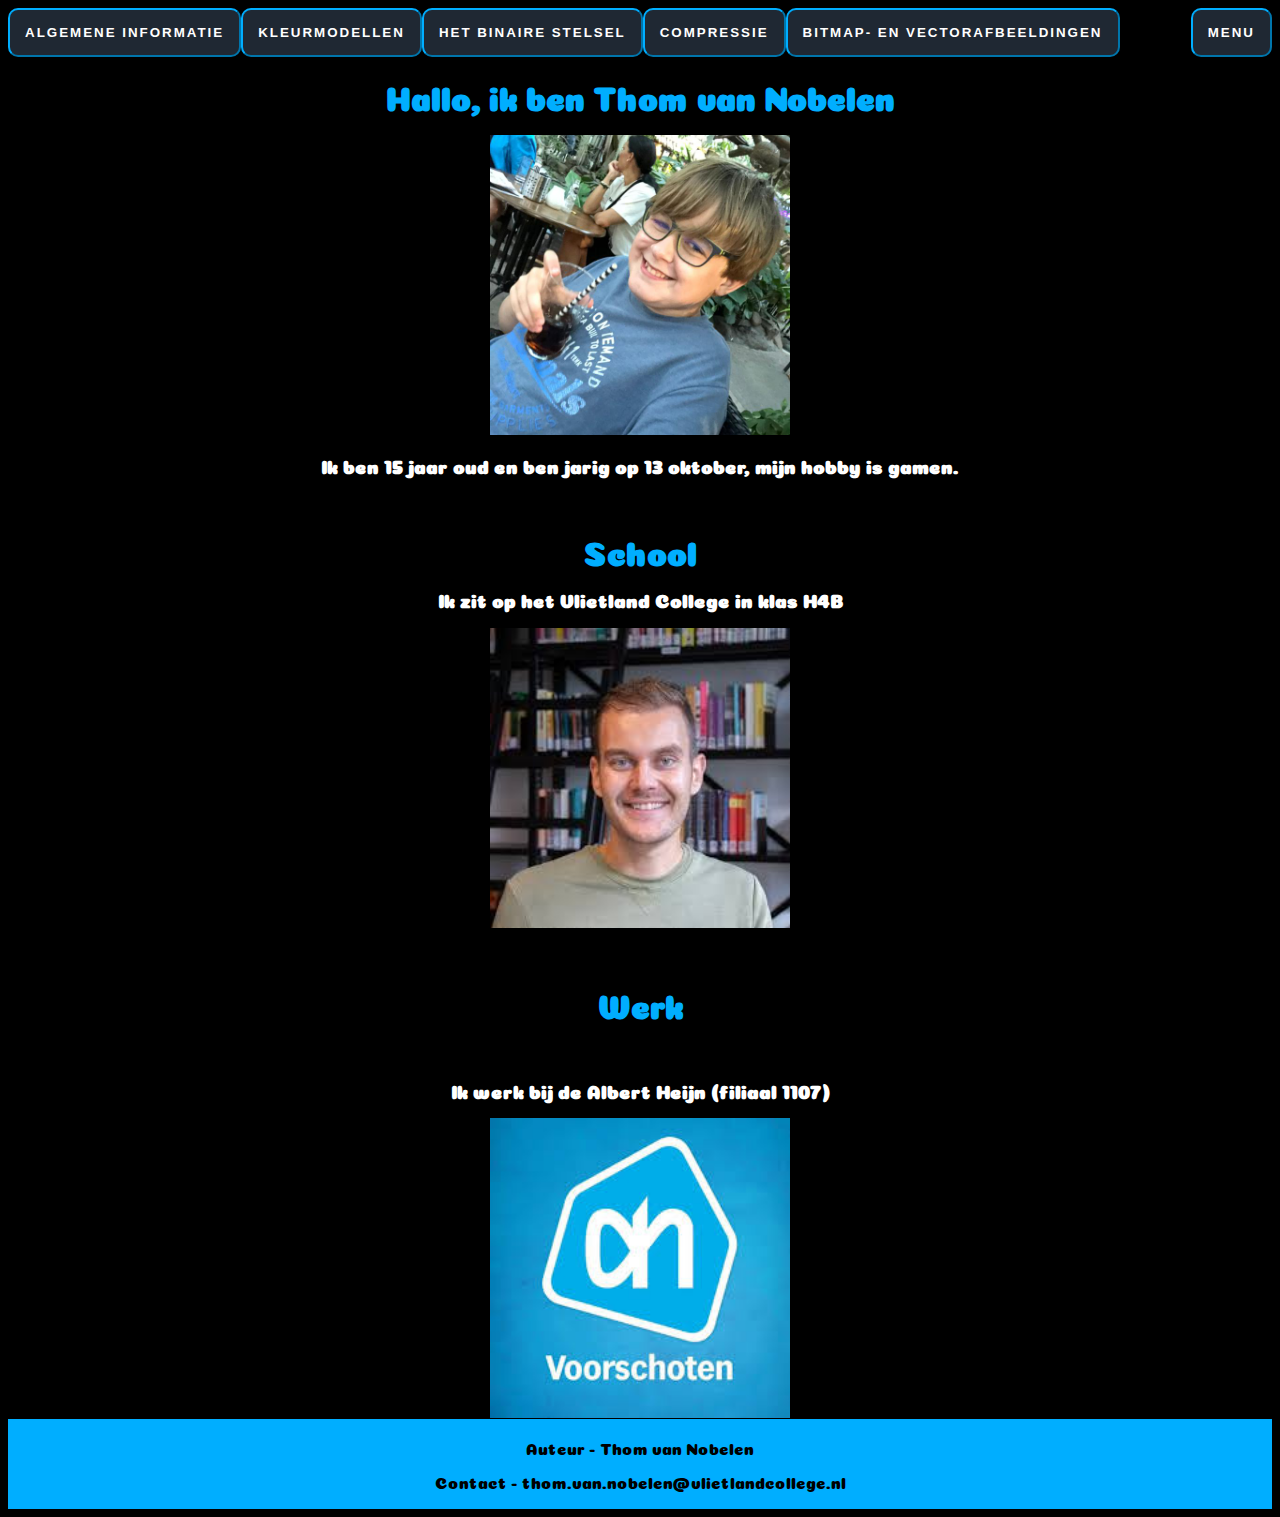
<file: index.html>
<!DOCTYPE html> <!--type bestand-->
<html> <!--code die gebruikt wordt-->
<link rel="stylesheet" href="style.css"> <!-- zorgt voor opmaak van pagina dat in styles.css staat-->
<head>
    <title>Home</title> <!--Titel tabblad-->
    <link rel="icon" type="image/x-icon" href="favicon.ico"> <!--Plaayje op tab bovenin-->
</head>

<body>
    <center>
        <!--link naar 2e, 3e etc. pagina-->
        <ul>
            <li><button onclick="window.location.href='Algemene Informatie.html'">Algemene Informatie</button></li>
        
            <li><button onclick="window.location.href='Kleurmodellen.html'">Kleurmodellen</button></li>
         <!--<li> staat voor list en zorgt ervoor dat deze knop in de lijst komt te staan-->
            <li><button onclick="window.location.href='BinaireStelsel.html'">Het Binaire Stelsel</button></li>
       
            <li><button onclick="window.location.href='Compressie.html'">Compressie</button></li>
       
            <li><button onclick="window.location.href='Bitmap- en vectorafbeeldingen.html'">Bitmap- en vectorafbeeldingen</button></li>
            <!--hieronder is float right gebruikt zodat de menu knop aan de rechterkant van het scherm staat-->
            <li style="float:right"><button onclick="window.location.href='index.html'">Menu</button></li>
        </ul> <!--ul staat voor unordered list, hierdoor werken de list tags-->
       
        <h1>Hallo, ik ben Thom van Nobelen</h1>
        <img src="ThomVN.jpg" width="300" height="300" alt="Hier hoort een afbeelding van mezelf te staan">
        <!--afbeelding en tekst voor als de afbeelding niet werkt-->
        <h3>Ik ben 15 jaar oud en ben jarig op 13 oktober, mijn hobby is gamen.</h3> 
        
        <br>
        <h1>School</h1>
        
        <h3>Ik zit op het Vlietland College in klas H4B</h3> <img src="VLC Afbeelding.jpeg" width="300" height="300" alt="Voorbeeld van Docent VLC"
        <br> <br> <br> <br> <!--"br" is een soort enter op de pagina-->
        <h1>Werk</h1>
       
        <br>
        <h3>Ik werk bij de Albert Heijn (filiaal 1107)</h3>
        <img src="AH Voorschoten.jpeg" width="300" height="300" alt="Afbeelding AH Voorschoten"
        <br>
        
        <footer>
            <p>Auteur - Thom van Nobelen</p>
            <p>Contact - thom.van.nobelen@vlietlandcollege.nl</p>
        </footer> <!--de footer is tekst aan de onderkant van de pagina met bv. de auteur en contact gegevens-->
      </center> <!--zorgt ervoor dat de dingen die tussen deze tag staan in het midden van de pagina komen-->
    
    
</body>

</html>
</file>
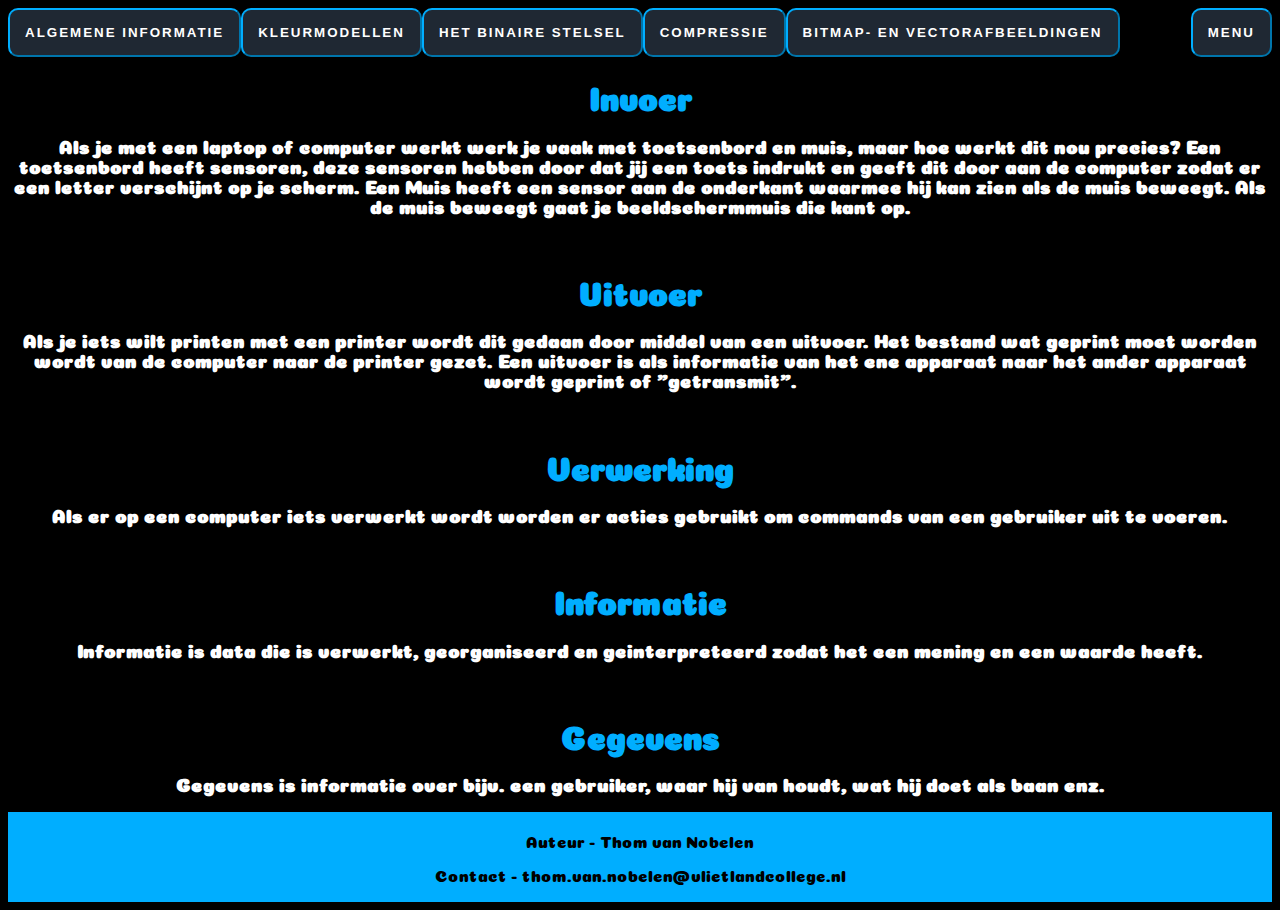
<file: Algemene Informatie.html>
<!DOCTYPE html>
<html lang="en">
<head>
    <link rel="stylesheet" href="style.css">
    <link rel="icon" type="image/x-icon" href="favicon.ico">
    <meta charset="UTF-8">
    <meta name="viewport" content="width=device-width, initial-scale=1.0">
    <title>Algemene Informatie</title>
</head>
<body>
    <center>
        <ul>
            <li><button onclick="window.location.href='Algemene Informatie.html'">Algemene Informatie</button></li>
            
            <li><button onclick="window.location.href='Kleurmodellen.html'">Kleurmodellen</button></li>
             
            <li><button onclick="window.location.href='BinaireStelsel.html'">Het Binaire Stelsel</button></li>
           
            <li><button onclick="window.location.href='Compressie.html'">Compressie</button></li>
           
           <li><button onclick="window.location.href='Bitmap- en vectorafbeeldingen.html'">Bitmap- en vectorafbeeldingen</button></li>

           <li style="float:right"><button onclick="window.location.href='index.html'">Menu</button></li>
        </ul>

        <h1>Invoer</h1>
        <h3>Als je met een laptop of computer werkt werk je vaak met toetsenbord en muis, maar hoe werkt dit nou precies? Een toetsenbord heeft sensoren, deze sensoren hebben door dat jij een toets indrukt en geeft dit door aan de computer zodat er een letter verschijnt op je scherm. Een Muis heeft een sensor aan de onderkant waarmee hij kan zien als de muis beweegt. Als de muis beweegt gaat je beeldschermmuis die kant op.</h3>
        <br>
        <h1>Uitvoer</h1>
        <h3>Als je iets wilt printen met een printer wordt dit gedaan door middel van een uitvoer. Het bestand wat geprint moet worden wordt van de computer naar de printer gezet. Een uitvoer is als informatie van het ene apparaat naar het ander apparaat wordt geprint of "getransmit".</h3>
        <br>
        <h1>Verwerking</h1>
        <h3>Als er op een computer iets verwerkt wordt worden er acties gebruikt om commands van een gebruiker uit te voeren.</h3>
        <br>
        <h1>Informatie</h1>
        <h3>Informatie is data die is verwerkt, georganiseerd en geinterpreteerd zodat het een mening en een waarde heeft.</h3>
        <br>
        <h1>Gegevens</h1>
        <h3>Gegevens is informatie over bijv. een gebruiker, waar hij van houdt, wat hij doet als baan enz.</h3>
        <footer>
            <p>Auteur - Thom van Nobelen</p>
             <p>Contact - thom.van.nobelen@vlietlandcollege.nl</p>
        </footer>
    </center>
</body>
</html>
</file>
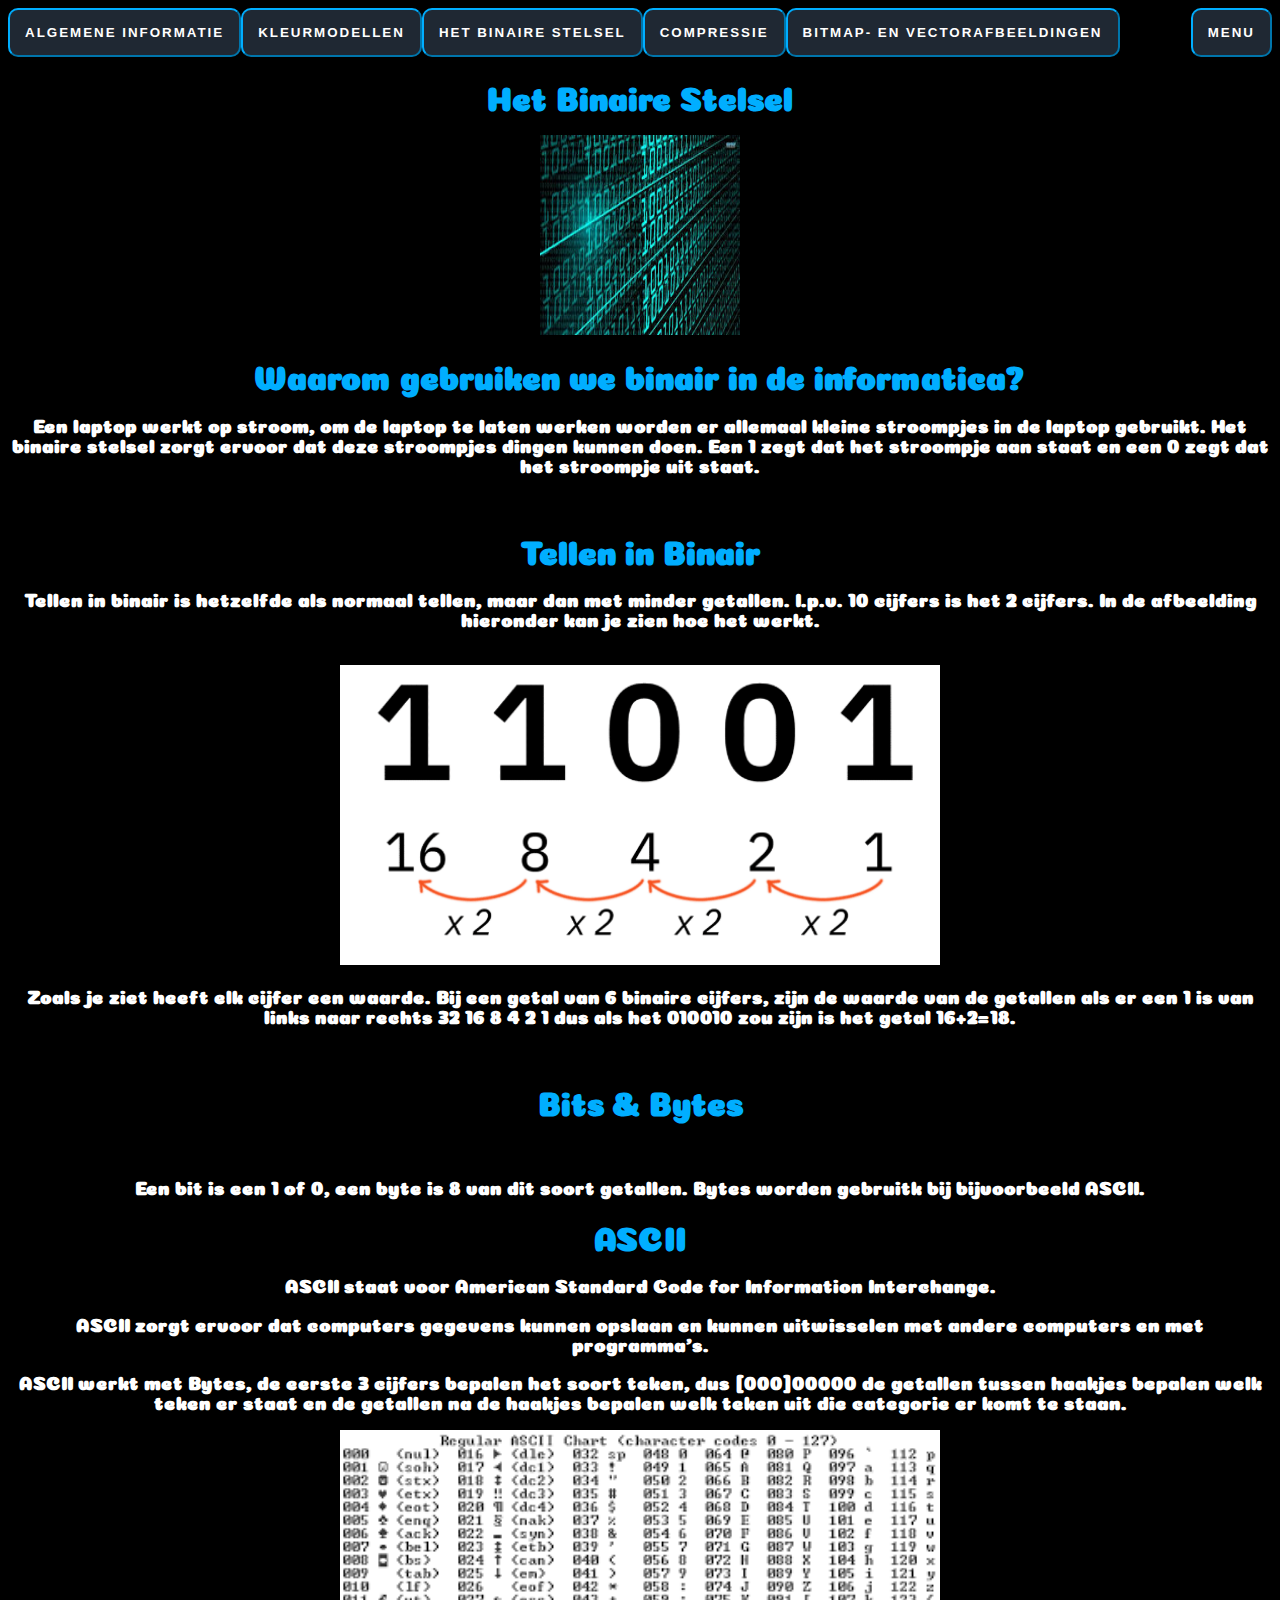
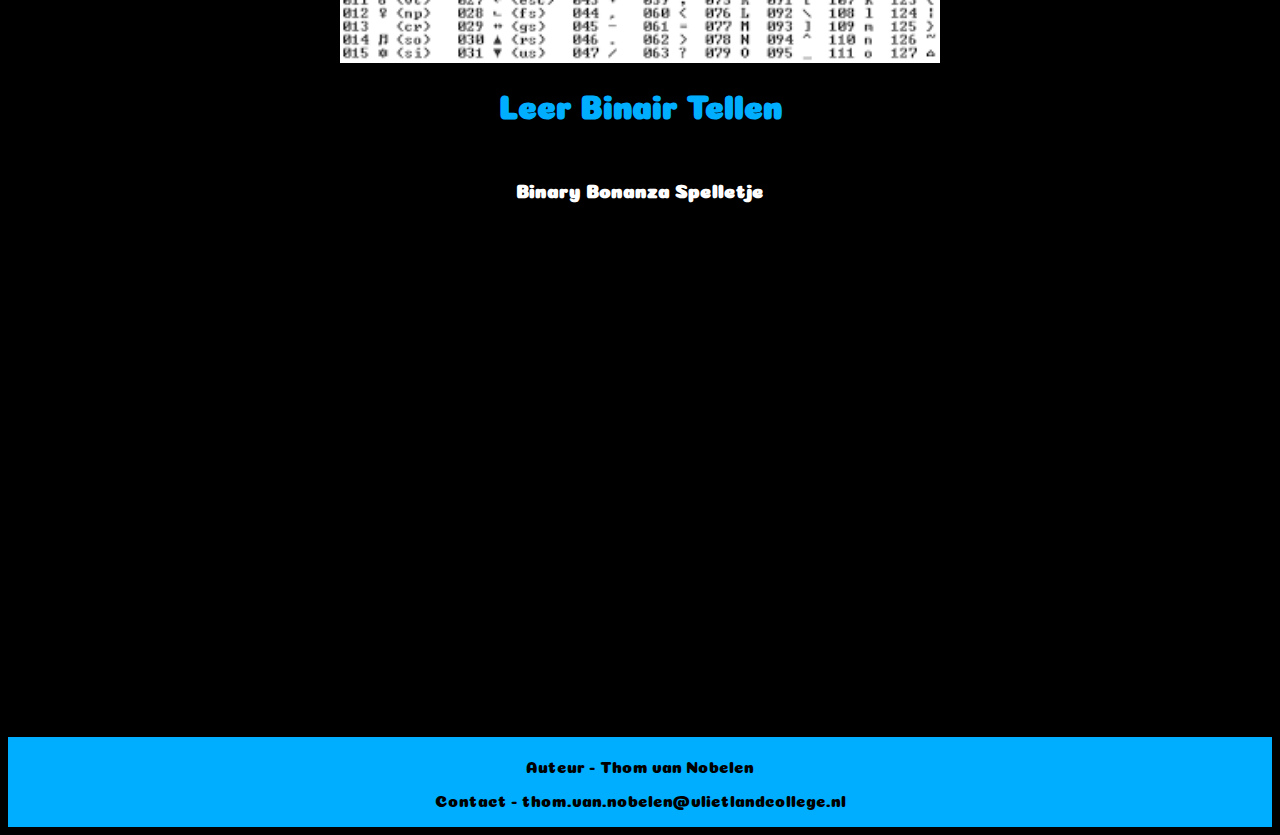
<file: BinaireStelsel.html>
<!DOCTYPE html> <!--type bestand-->
<html> <!--code die gebruikt wordt--> 
    <head>
<title>Het Binaire stelsel</title> <!--titel-->
<link rel="icon" type="image/x-icon" href="favicon.ico">
<link rel="stylesheet" href="style.css" /> <!-- zorgt voor opmaak van pagina dat in styles.css staat-->
    </head>
    <body>
        <center>
            <ul>
                <li><button onclick="window.location.href='Algemene Informatie.html'">Algemene Informatie</button></li>
                
                <li><button onclick="window.location.href='Kleurmodellen.html'">Kleurmodellen</button></li>
                 
                <li><button onclick="window.location.href='BinaireStelsel.html'">Het Binaire Stelsel</button></li>
               
                <li><button onclick="window.location.href='Compressie.html'">Compressie</button></li>
               
               <li><button onclick="window.location.href='Bitmap- en vectorafbeeldingen.html'">Bitmap- en vectorafbeeldingen</button></li>

               <li style="float:right"><button onclick="window.location.href='index.html'">Menu</button></li>
            </ul> <!--ul staat voor Unordered list-->

            <h1>Het Binaire Stelsel</h1>
            <img src="Binaire Stelsel.jpeg" width="200" height="200">
            <br>

            <h1>Waarom gebruiken we binair in de informatica?</h1>
            <h3>Een laptop werkt op stroom, om de laptop te laten werken worden er allemaal kleine stroompjes in de laptop gebruikt. Het binaire stelsel zorgt ervoor dat deze stroompjes dingen kunnen doen. Een 1 zegt dat het stroompje aan staat en een 0 zegt dat het stroompje uit staat.</h3>
            <br>

            <h1>Tellen in Binair</h1>
            <h3>Tellen in binair is hetzelfde als normaal tellen, maar dan met minder getallen. I.p.v. 10 cijfers is het 2 cijfers. In de afbeelding hieronder kan je zien hoe het werkt.</h3>
            <br>
            <img src="Uitleg over binair stelsel.png" width="600" height="300">
            <br>
            <h3>Zoals je ziet heeft elk cijfer een waarde. Bij een getal van 6 binaire cijfers, zijn de waarde van de getallen als er een 1 is van links naar rechts  32 16 8 4 2 1 dus als het 010010 zou zijn is het getal 16+2=18.</h3>
            <br>

            <h1>Bits & Bytes</h1>
            <br>
            <h3>Een bit is een 1 of 0, een byte is 8 van dit soort getallen. Bytes worden gebruitk bij bijvoorbeeld ASCII.</h3>

              <h1>ASCII</h1>
             <h3>ASCII staat voor American Standard Code for Information Interchange.</h3>
             <h3>ASCII zorgt ervoor dat computers gegevens kunnen opslaan en kunnen uitwisselen met andere computers en met programma's.</h3>
             <h3>ASCII werkt met Bytes, de eerste 3 cijfers bepalen het soort teken, dus [000]00000 de getallen tussen haakjes bepalen welk teken er staat en de getallen na de haakjes bepalen welk teken uit die categorie er komt te staan.</h3>
             <img src="ASCII.png" width="600" heigth="300" alt="ASCII tabel">

            <h1>Leer Binair Tellen</h1>
            <br>
            <h3>Binary Bonanza Spelletje</h3>
            <br>

                <!--dit is binairy bonanza :)-->
            <iframe src="https://games.penjee.com/binary-bonanza/game.php" width="700" height="500" frameborder="no" scrolling="no" ></iframe>
            <footer>
                <p>Auteur - Thom van Nobelen</p>
                 <p>Contact - thom.van.nobelen@vlietlandcollege.nl</p>
            </footer>
        </center>
    </body>
</html>
</file>
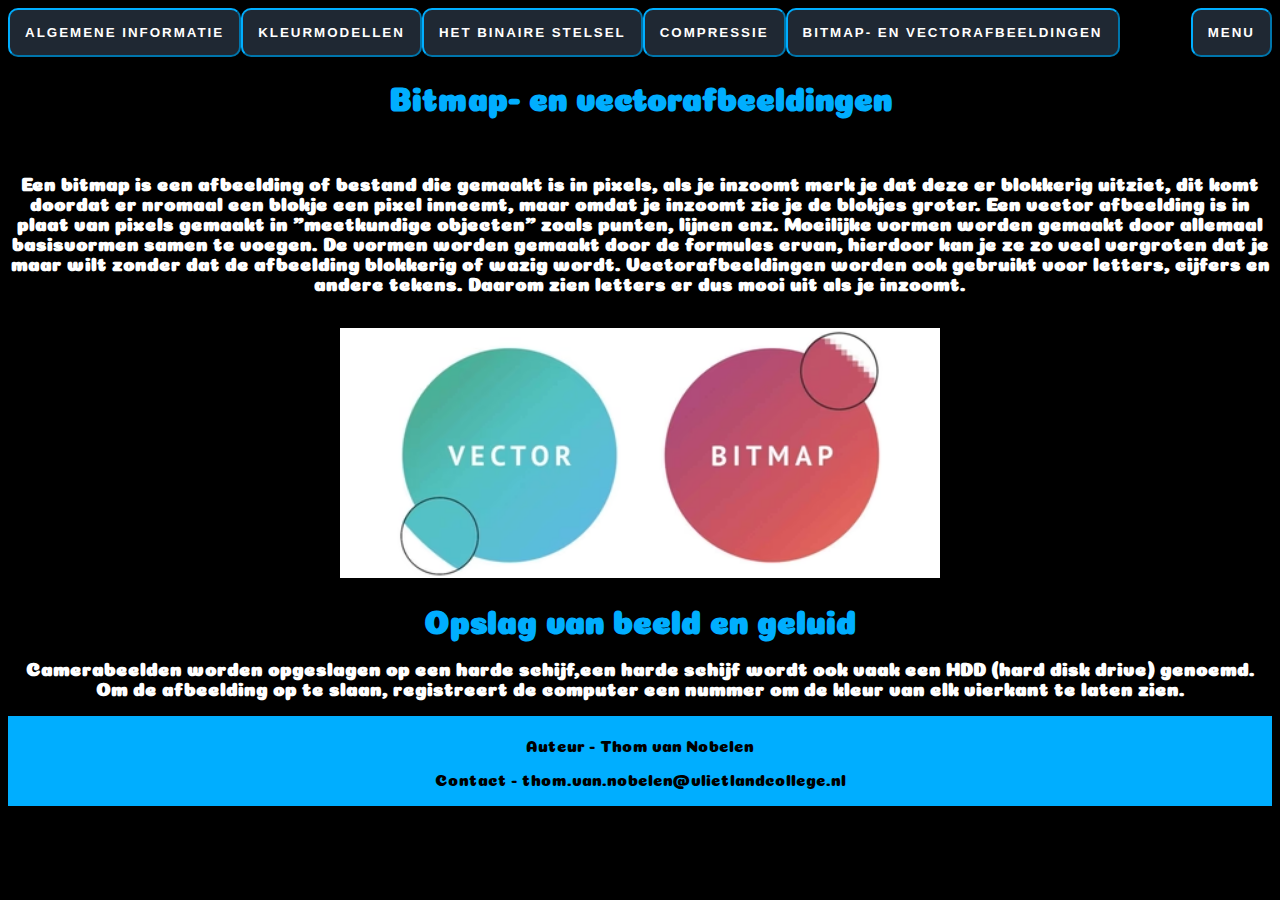
<file: Bitmap- en vectorafbeeldingen.html>
<!DOCTYPE html>
<html lang="en">
<head>
    <link rel="stylesheet" href="style.css">
    <link rel="icon" type="image/x-icon" href="favicon.ico">
    <meta charset="UTF-8">
    <meta name="viewport" content="width=device-width, initial-scale=1.0">
    <title>Bitmap- en vectorafbeeldingen</title>
</head>
<body>
    <center>
        <ul>
            <li><button onclick="window.location.href='Algemene Informatie.html'">Algemene Informatie</button></li>
            
            <li><button onclick="window.location.href='Kleurmodellen.html'">Kleurmodellen</button></li>
             
            <li><button onclick="window.location.href='BinaireStelsel.html'">Het Binaire Stelsel</button></li>
           
            <li><button onclick="window.location.href='Compressie.html'">Compressie</button></li>
           
           <li><button onclick="window.location.href='Bitmap- en vectorafbeeldingen.html'">Bitmap- en vectorafbeeldingen</button></li>

           <li style="float:right"><button onclick="window.location.href='index.html'">Menu</button></li>
        </ul>

    <h1>Bitmap- en vectorafbeeldingen</h1>
    <br>
    <h3>Een bitmap is een afbeelding of bestand die gemaakt is in pixels, als je inzoomt merk je dat deze er blokkerig uitziet, dit komt doordat er nromaal een blokje een pixel inneemt, maar omdat je inzoomt zie je de blokjes groter. Een vector afbeelding is in plaat van pixels gemaakt 
        in "meetkundige objecten" zoals punten, lijnen enz. Moeilijke vormen worden gemaakt door allemaal basisvormen samen te voegen. De vormen worden gemaakt door de formules ervan, hierdoor kan je ze zo veel vergroten dat je maar wilt zonder dat de afbeelding blokkerig of wazig wordt. 
        Vectorafbeeldingen worden ook gebruikt voor letters, cijfers en andere tekens. Daarom zien letters er dus mooi uit als je inzoomt.</h3>
    <br>
    <img src="Bitmap- en Vectorafbeeldingen.png" heigth="300" width="600" alt="afbeelding verschil bitmap- en vectorafbeeldingen">    
    <br>

    <h1>Opslag van beeld en geluid</h1>
    <h3>Camerabeelden worden opgeslagen op een harde schijf,een harde schijf wordt ook vaak een HDD (hard disk drive) genoemd. Om de afbeelding op te slaan, registreert de computer een nummer om de kleur van elk vierkant te laten zien.</h3>
    
    <footer>
        <p>Auteur - Thom van Nobelen</p>
        <p>Contact - thom.van.nobelen@vlietlandcollege.nl</p>
    </footer>
</center>
</body>
</html>
</file>
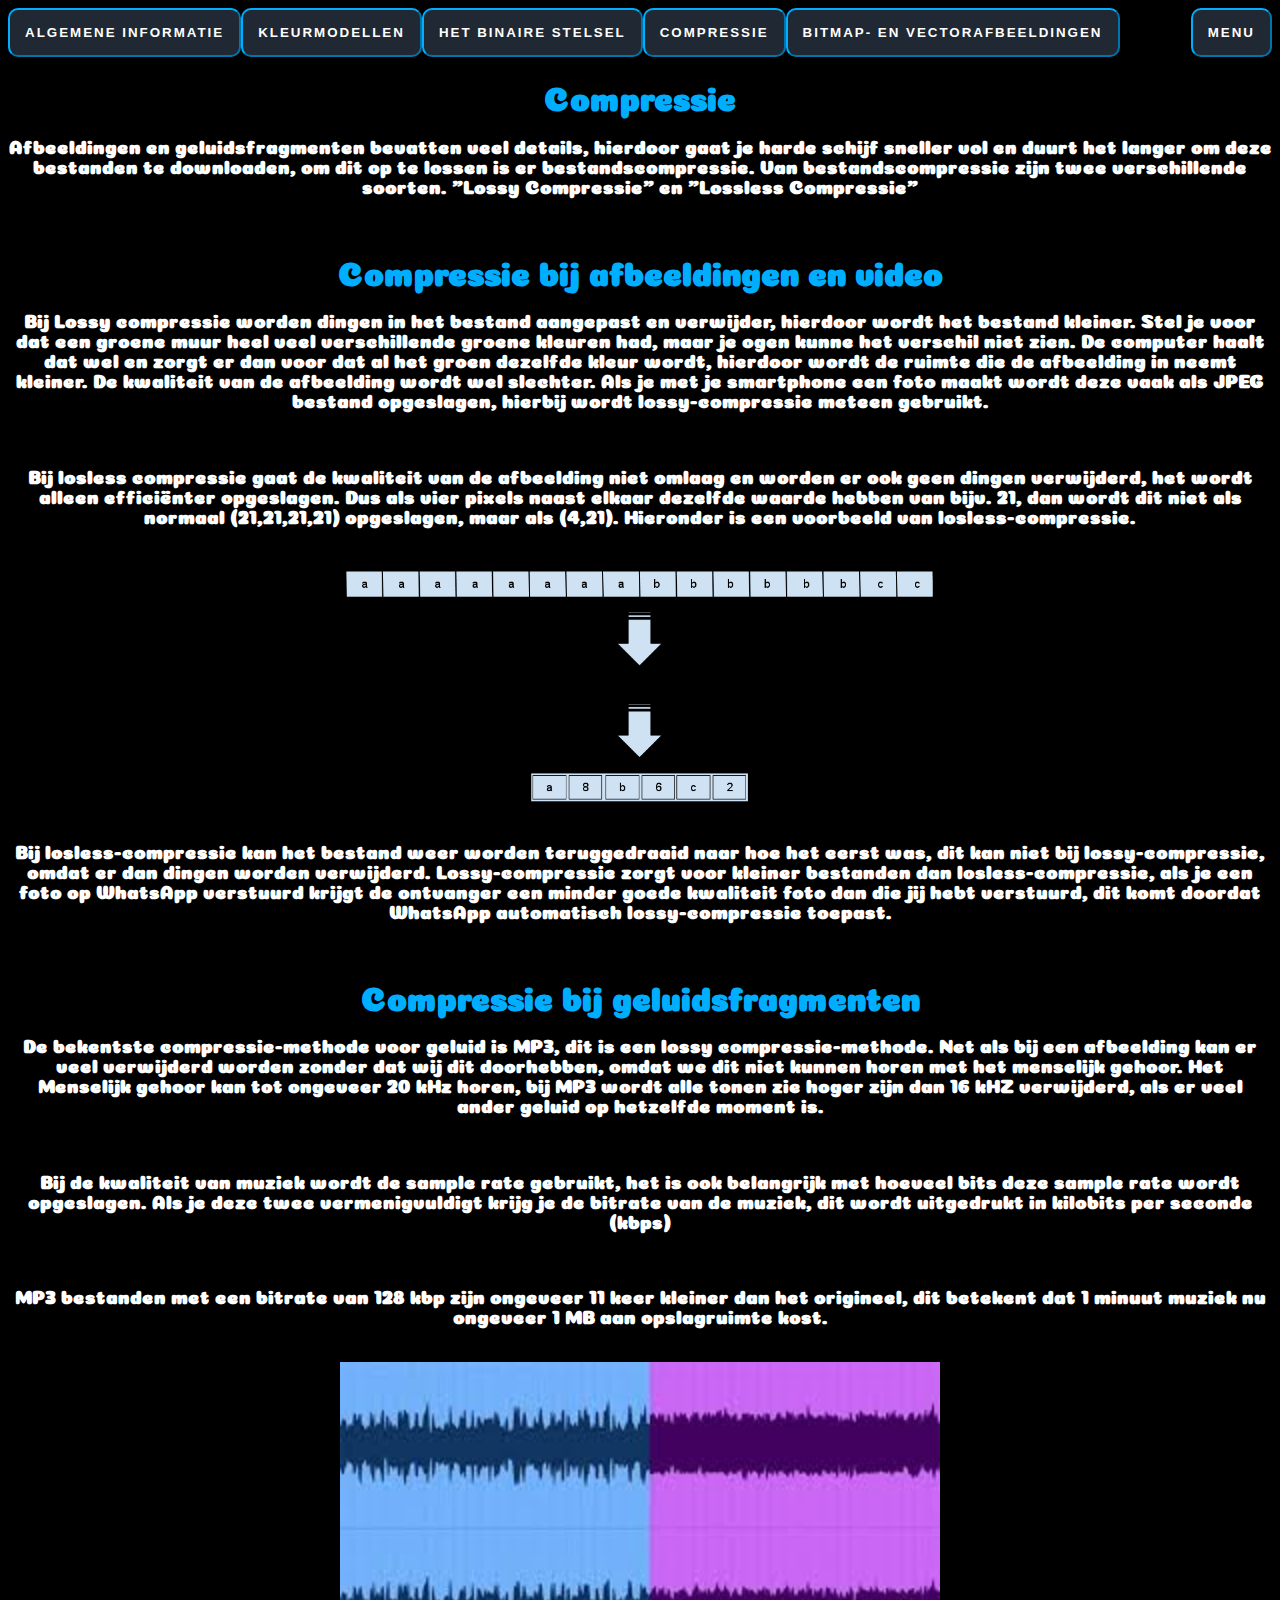
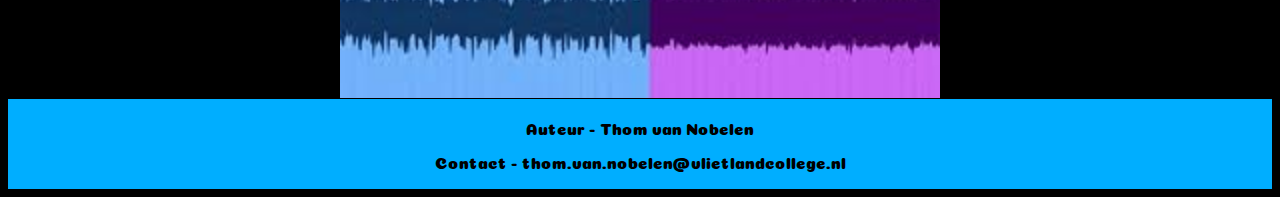
<file: Compressie.html>
<!DOCTYPE html>
<html lang="en">
<head>
    <link rel="stylesheet" href="style.css">
    <link rel="icon" type="image/x-icon" href="favicon.ico">
    <meta charset="UTF-8">
    <meta name="viewport" content="width=device-width, initial-scale=1.0">
    <title>Compressie</title>
</head>
<body>
    <center>
        <ul>
            <li><button onclick="window.location.href='Algemene Informatie.html'">Algemene Informatie</button></li>
            
            <li><button onclick="window.location.href='Kleurmodellen.html'">Kleurmodellen</button></li>
             
            <li><button onclick="window.location.href='BinaireStelsel.html'">Het Binaire Stelsel</button></li>
           
            <li><button onclick="window.location.href='Compressie.html'">Compressie</button></li>
           
           <li><button onclick="window.location.href='Bitmap- en vectorafbeeldingen.html'">Bitmap- en vectorafbeeldingen</button></li>

           <li style="float:right"><button onclick="window.location.href='index.html'">Menu</button></li>
        </ul>

        <h1>Compressie</h1>
        <h3>Afbeeldingen en geluidsfragmenten bevatten veel details, hierdoor gaat je harde schijf sneller vol en duurt het langer om deze bestanden te downloaden, om dit op te lossen is er bestandscompressie. Van bestandscompressie zijn twee verschillende soorten. "Lossy Compressie" en "Lossless Compressie"</h3>  
        <br>  
        <h1>Compressie bij afbeeldingen en video</h1>
        <h3>Bij Lossy compressie worden dingen in het bestand aangepast en verwijder, hierdoor wordt het bestand kleiner. Stel je voor dat een groene muur heel veel verschillende groene kleuren had, maar je ogen kunne  het verschil niet zien. De computer haalt dat wel en zorgt er dan voor dat al het groen dezelfde kleur wordt, hierdoor wordt de ruimte die de afbeelding in neemt kleiner. De kwaliteit van de afbeelding wordt wel slechter. Als je met je smartphone een foto maakt wordt deze vaak als JPEG bestand opgeslagen, hierbij wordt lossy-compressie meteen gebruikt.</h3>
        <br>
        <h3>Bij losless compressie gaat de kwaliteit van de afbeelding niet omlaag en worden er ook geen dingen verwijderd, het wordt alleen efficiënter opgeslagen. Dus als vier pixels naast elkaar dezelfde waarde hebben van bijv. 21, dan wordt dit niet als normaal (21,21,21,21) opgeslagen, maar als (4,21). Hieronder is een voorbeeld van losless-compressie.</h3>
        <br>
         <img src="Compressie.png" heigth="300" width="600" alt="afbeelding compressie">
         <h3>Bij losless-compressie kan het bestand weer worden teruggedraaid naar hoe het eerst was, dit kan niet bij lossy-compressie, omdat er dan dingen worden verwijderd. Lossy-compressie zorgt voor kleiner bestanden dan losless-compressie, als je een foto op WhatsApp verstuurd krijgt de ontvanger een minder goede kwaliteit foto dan die jij hebt verstuurd, dit komt doordat WhatsApp automatisch lossy-compressie toepast.</h3>
         <br>
         <h1>Compressie bij geluidsfragmenten</h1>
         <h3>De bekentste compressie-methode voor geluid is MP3, dit is een lossy compressie-methode. Net als bij een afbeelding kan er veel verwijderd worden zonder dat wij dit doorhebben, omdat we dit niet kunnen horen met het menselijk gehoor. Het Menselijk gehoor kan tot ongeveer 20 kHz horen, bij MP3 wordt alle tonen zie hoger zijn dan 16 kHZ verwijderd, als er veel ander geluid op hetzelfde moment is.</h3>
         <br>
         <h3>Bij de kwaliteit van muziek wordt de sample rate gebruikt, het is ook belangrijk met hoeveel bits deze sample rate wordt opgeslagen. Als je deze twee vermenigvuldigt krijg je de bitrate van de muziek, dit wordt uitgedrukt in kilobits per seconde (kbps)</h3>
         <br>
         <h3>MP3 bestanden met een bitrate van 128 kbp zijn ongeveer 11 keer kleiner dan het origineel, dit betekent dat 1 minuut muziek nu ongeveer 1 MB aan opslagruimte kost.</h3>
         <br>
         <img src="Geluid compressie.jpeg" heigth="300" width="600" alt="afbeelding geluidscompressie">


        <footer>
             <p>Auteur - Thom van Nobelen</p>
             <p>Contact - thom.van.nobelen@vlietlandcollege.nl</p>
        </footer>
    </center>
</body>
</html>
</file>
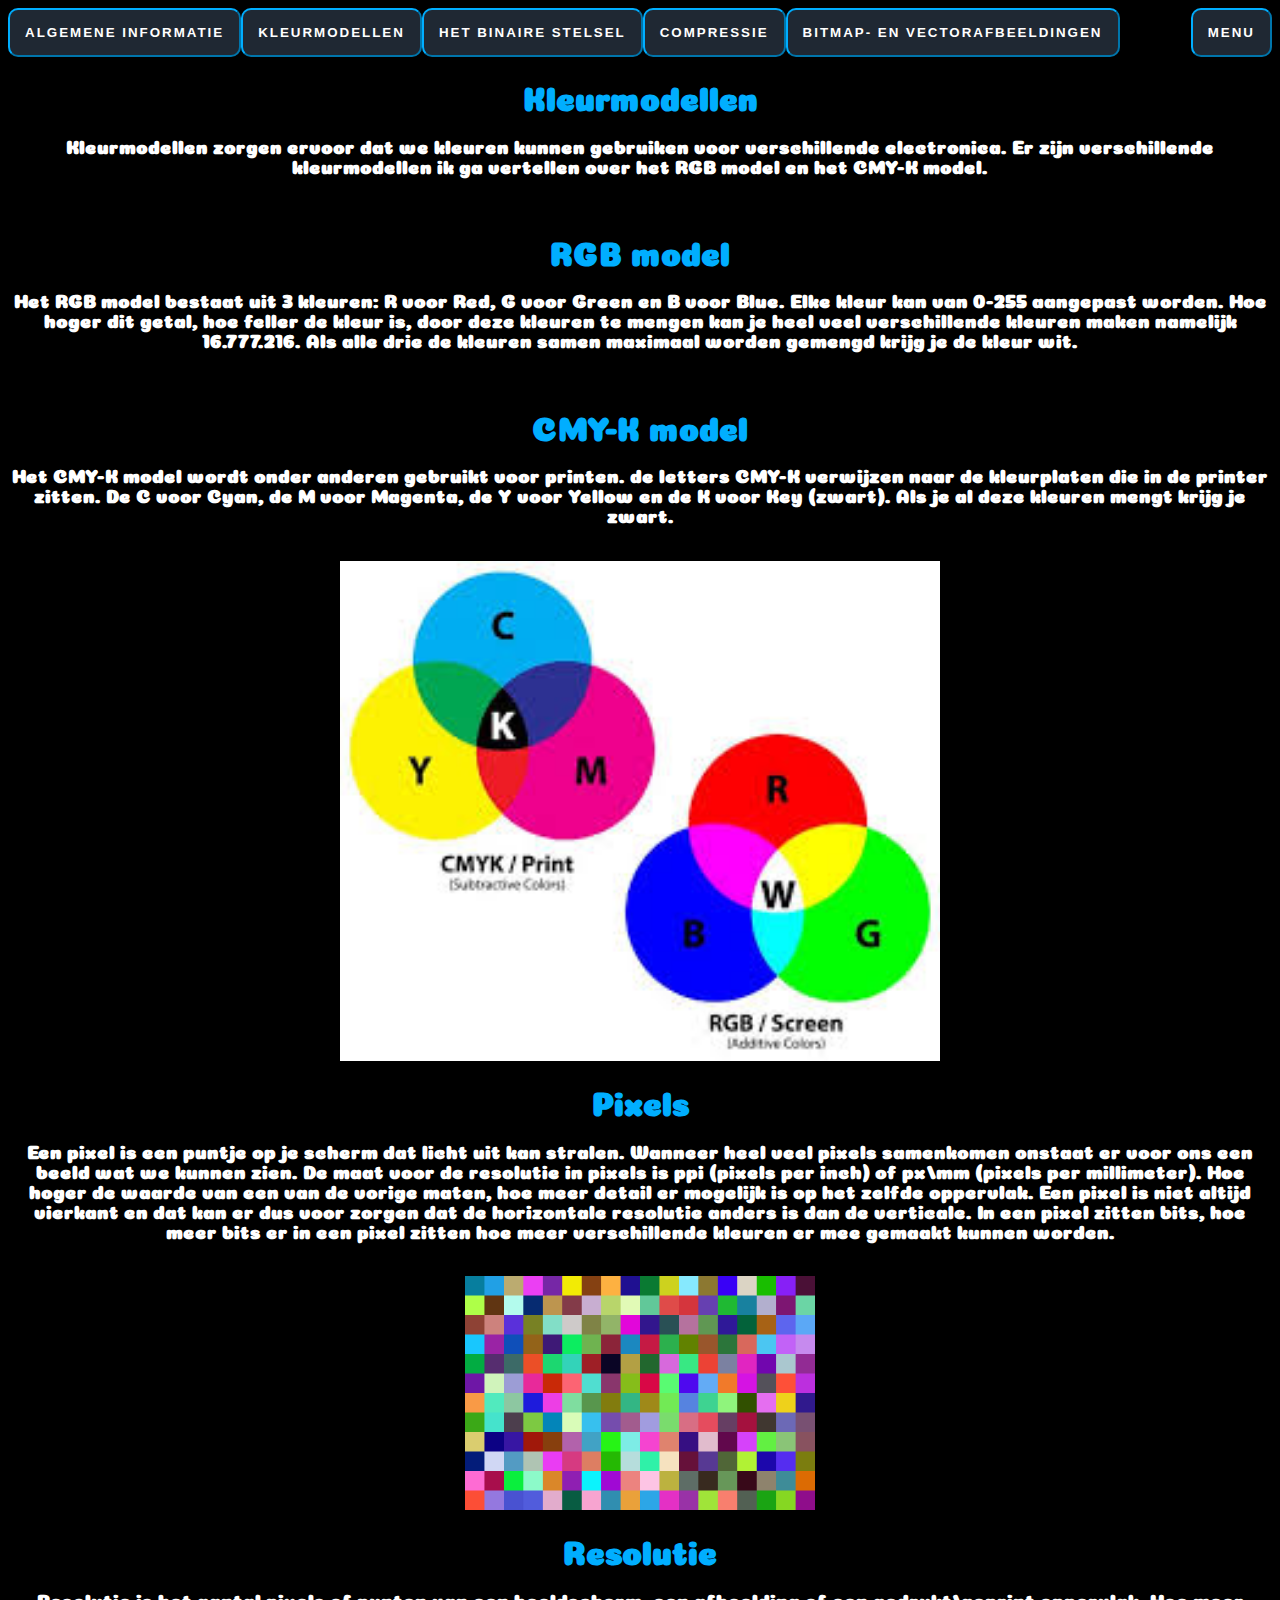
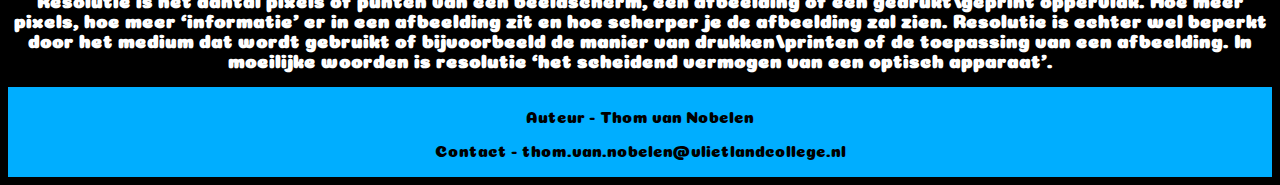
<file: Kleurmodellen.html>
<!DOCTYPE html>
<html lang="en">
<head>
    <meta charset="UTF-8"> <!--character set-->
    <meta name="viewport" content="width=device-width, initial-scale=1.0">
    <title>Kleurmodellen</title>
    <link rel="icon" type="image/x-icon" href="favicon.ico">
    <link rel="stylesheet" href="/style.css"> <!-- zorgt voor opmaak van pagina dat in styles.css staat-->
</head>
<body>
    <center>
        <ul>
            <li><button onclick="window.location.href='Algemene Informatie.html'">Algemene Informatie</button></li>
            
            <li><button onclick="window.location.href='Kleurmodellen.html'">Kleurmodellen</button></li>
             
            <li><button onclick="window.location.href='BinaireStelsel.html'">Het Binaire Stelsel</button></li>
           
            <li><button onclick="window.location.href='Compressie.html'">Compressie</button></li>
           
           <li><button onclick="window.location.href='Bitmap- en vectorafbeeldingen.html'">Bitmap- en vectorafbeeldingen</button></li>
    
           <li style="float:right"><button onclick="window.location.href='index.html'">Menu</button></li>
        </ul>
        
        <h1>Kleurmodellen</h1>
        <h3>Kleurmodellen zorgen ervoor dat we kleuren kunnen gebruiken voor verschillende electronica. Er zijn verschillende kleurmodellen ik ga vertellen over het RGB model en het CMY-K model.</h3>
        <br>

        <h1>RGB model</h1>
        <h3>Het RGB model bestaat uit 3 kleuren: R voor Red, G voor Green en B voor Blue. Elke kleur kan van 0-255 aangepast worden. Hoe hoger dit getal, hoe feller de kleur is, door deze kleuren te mengen kan je heel veel verschillende kleuren maken namelijk 16.777.216. Als alle drie de kleuren samen maximaal worden gemengd krijg je de kleur wit.</h3>
        <br>

        <h1>CMY-K model</h1>
        <h3>Het CMY-K model wordt onder anderen gebruikt voor printen. de letters CMY-K verwijzen naar de kleurplaten die in de printer zitten. De C voor Cyan, de M voor Magenta, de Y voor Yellow en de K voor Key (zwart). Als je al deze kleuren mengt krijg je zwart.</h3>
        <br>
        <img src="RGB, CMY-K.jpeg" heigth="300" width="600" alt="Afbeelding RGB en CMY-K">
        <br>

        <h1>Pixels</h1>
        <h3>Een pixel is een puntje op je scherm dat licht uit kan stralen. Wanneer heel veel pixels samenkomen onstaat er voor ons een beeld wat we kunnen zien. De maat voor de resolutie in pixels is ppi (pixels per inch) of px/mm (pixels per millimeter). Hoe hoger de waarde van een van de vorige maten, hoe meer detail er mogelijk is op het zelfde oppervlak. Een pixel is niet altijd vierkant en dat kan er dus voor zorgen dat de horizontale resolutie anders is dan de verticale. In een pixel zitten bits, hoe meer bits er in een pixel zitten hoe meer verschillende kleuren er mee gemaakt kunnen worden.</h3>
        <br>
        <img src="pixels.jpg" heigth="200" width="350" alt="afbeelding van pixels">
        <br>

        <h1>Resolutie</h1>
        <h3>Resolutie is het aantal pixels of punten van een beeldscherm, een afbeelding of een gedrukt/geprint oppervlak. Hoe meer pixels, hoe meer ‘informatie’ er in een afbeelding zit en hoe scherper je de afbeelding zal zien. Resolutie is echter wel beperkt door het medium dat wordt gebruikt of bijvoorbeeld de manier van drukken/printen of de toepassing van een afbeelding. In moeilijke woorden is resolutie ‘het scheidend vermogen van een optisch apparaat’.</h3>
       
        <footer>
            <p>Auteur - Thom van Nobelen</p>
            <p>Contact - thom.van.nobelen@vlietlandcollege.nl</p>
        </footer>
    </center>
</body>
</html>
</file>
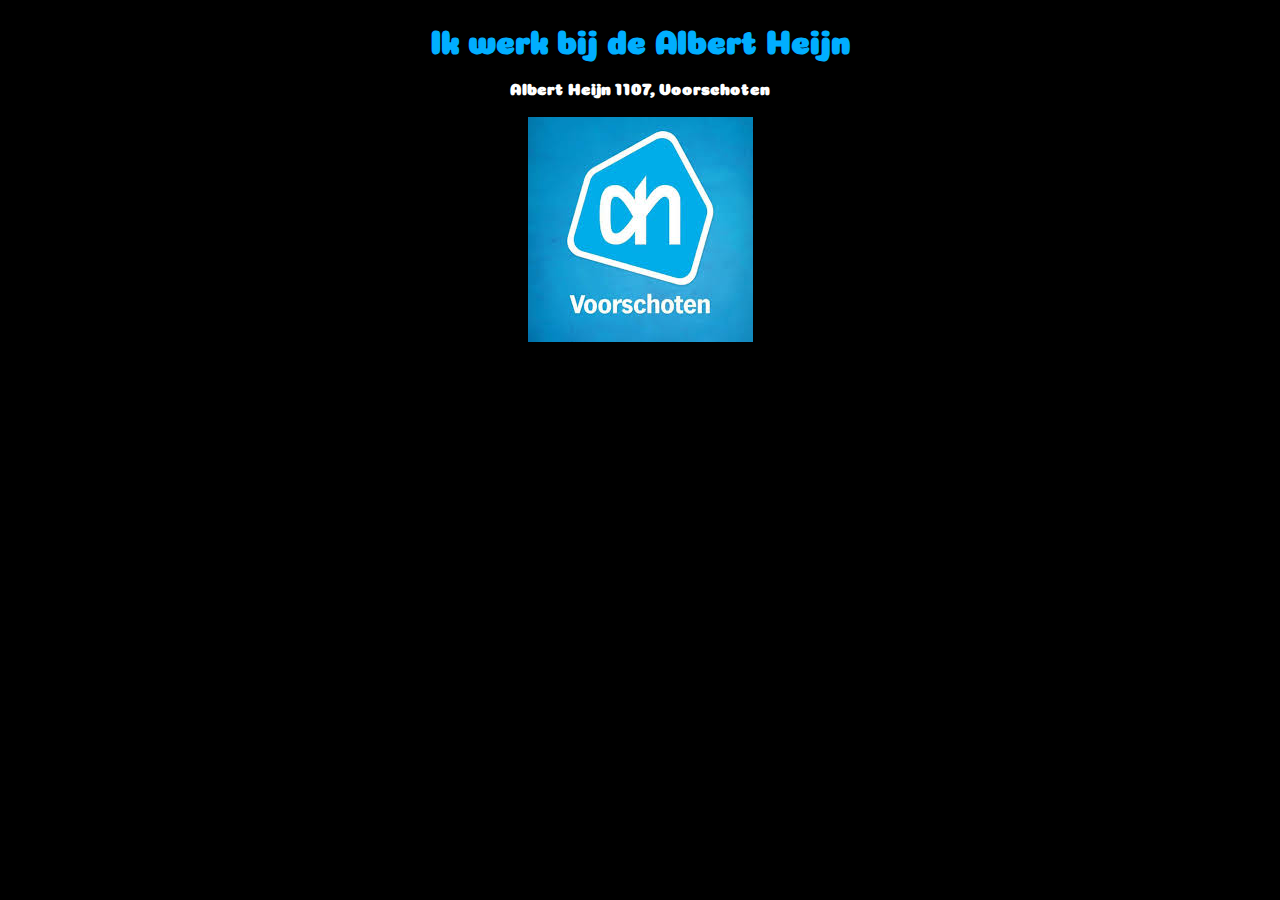
<file: MijnWerk.html>
<!DOCTYPE html>
<html lang="en">
<head>
    <meta charset="UTF-8">
    <meta name="viewport" content="width=device-width, initial-scale=1.0">
    <title>Mijn Werk</title>
    <link rel="stylesheet" href="/style.css"> <!-- zorgt voor opmaak van pagina dat in styles.css staat-->
</head>
<body>
    <center>
<h1>Ik werk bij de Albert Heijn</h1>
<h4>Albert Heijn 1107, Voorschoten</h4>
<img src="download (4).jpeg" alt="Afbeelding van AH 1107 Voorschoten">
        
    </center>
</body>
</html>
</file>
<file: style.css>
@import url('https://fonts.googleapis.com/css2?family=Coiny&family=Shadows+Into+Light&display=swap');
/*ik heb van google een font gepakt en met deze code de font geïmporteerd naar mijn site */
body { 
 font-family:Coiny;
button  {
    padding: 15px; /* hoe groot de knop is px staat voor pixel */
    background-color: #1f2833; /* kleur van alle knoppen */
    border-radius: 10px; /* rand van de knop */
    cursor: pointer; /*als de cursor op de knop zit*/
    transition: transform 0.2s ease-in-out; /* maakt de knop groter, het duurt 0,2 seconde */
    font: size 24px; /*tekst grootte*/
    letter-spacing: 2px; /*plek tussen letters*/
    text-transform: uppercase; /*tekst type, hoofdletters*/
    text-align: center; /*plek tekst*/
    font-weight: bold;
    border-color: #00aeff; /*kleur van rand knop*/
    color: #ffffff; /*kleur tekst*/
}

button:hover {
  background-color: #00aeff; /*Kleu knop als cursor erop staat*/
    transform: scale(1.15); /*knop wordt groter als cursor erop staat*/
}
}

body { 
    background-color:black; /*achtergrond kleur van pagina*/
}

body {
    color: white; /*tekstkleur*/
  }

  h1 {
    color:#00aeff; /*tekstkleur tekst h1*/
  }

  
  /* breedte scrollbalk*/
::-webkit-scrollbar {
  width: 10px;
}

/* achtergrond die achter de scrollbalk zit */
::-webkit-scrollbar-track {
  background: #043783;
}

/* hendel van de scrollbalk kleur */
::-webkit-scrollbar-thumb {
  background: #00aeff;
}

/* Hendel van de scrollbar als de cursor erop zit */
::-webkit-scrollbar-thumb:hover {
  background: #00fff2;
}

ul { /*achtergrond van de menubalk*/
  list-style-type: none;
  margin: 0px;
  padding: 0px;
  overflow: hidden;
  background-color: #000000;
}

li { /*dit zorgt ervoor waar de knoppen op de menubalk staan*/
  float: left;
}

li a { /*dit zijn de elementen voor de menubalk*/
  display: block;
  color: rgb(0, 0, 0);
  text-align: center;
  padding: 14px 30px;
  text-decoration: none;
}

div {
border:#00fff2 
/*de kleur van de div tag borders, deze heb ik niet, maar deze code is er voor als ik het toevoeg.*/
}


footer {
  text-align: center;
  padding: 3px;
  background-color: #00aeff;
  color: rgb(0, 0, 0);
} /*deze dingen zorgen erboor wat de achtergrond, tekstkleur, waar de tekst staat enw at de margin is voor de footer*/
</file>
